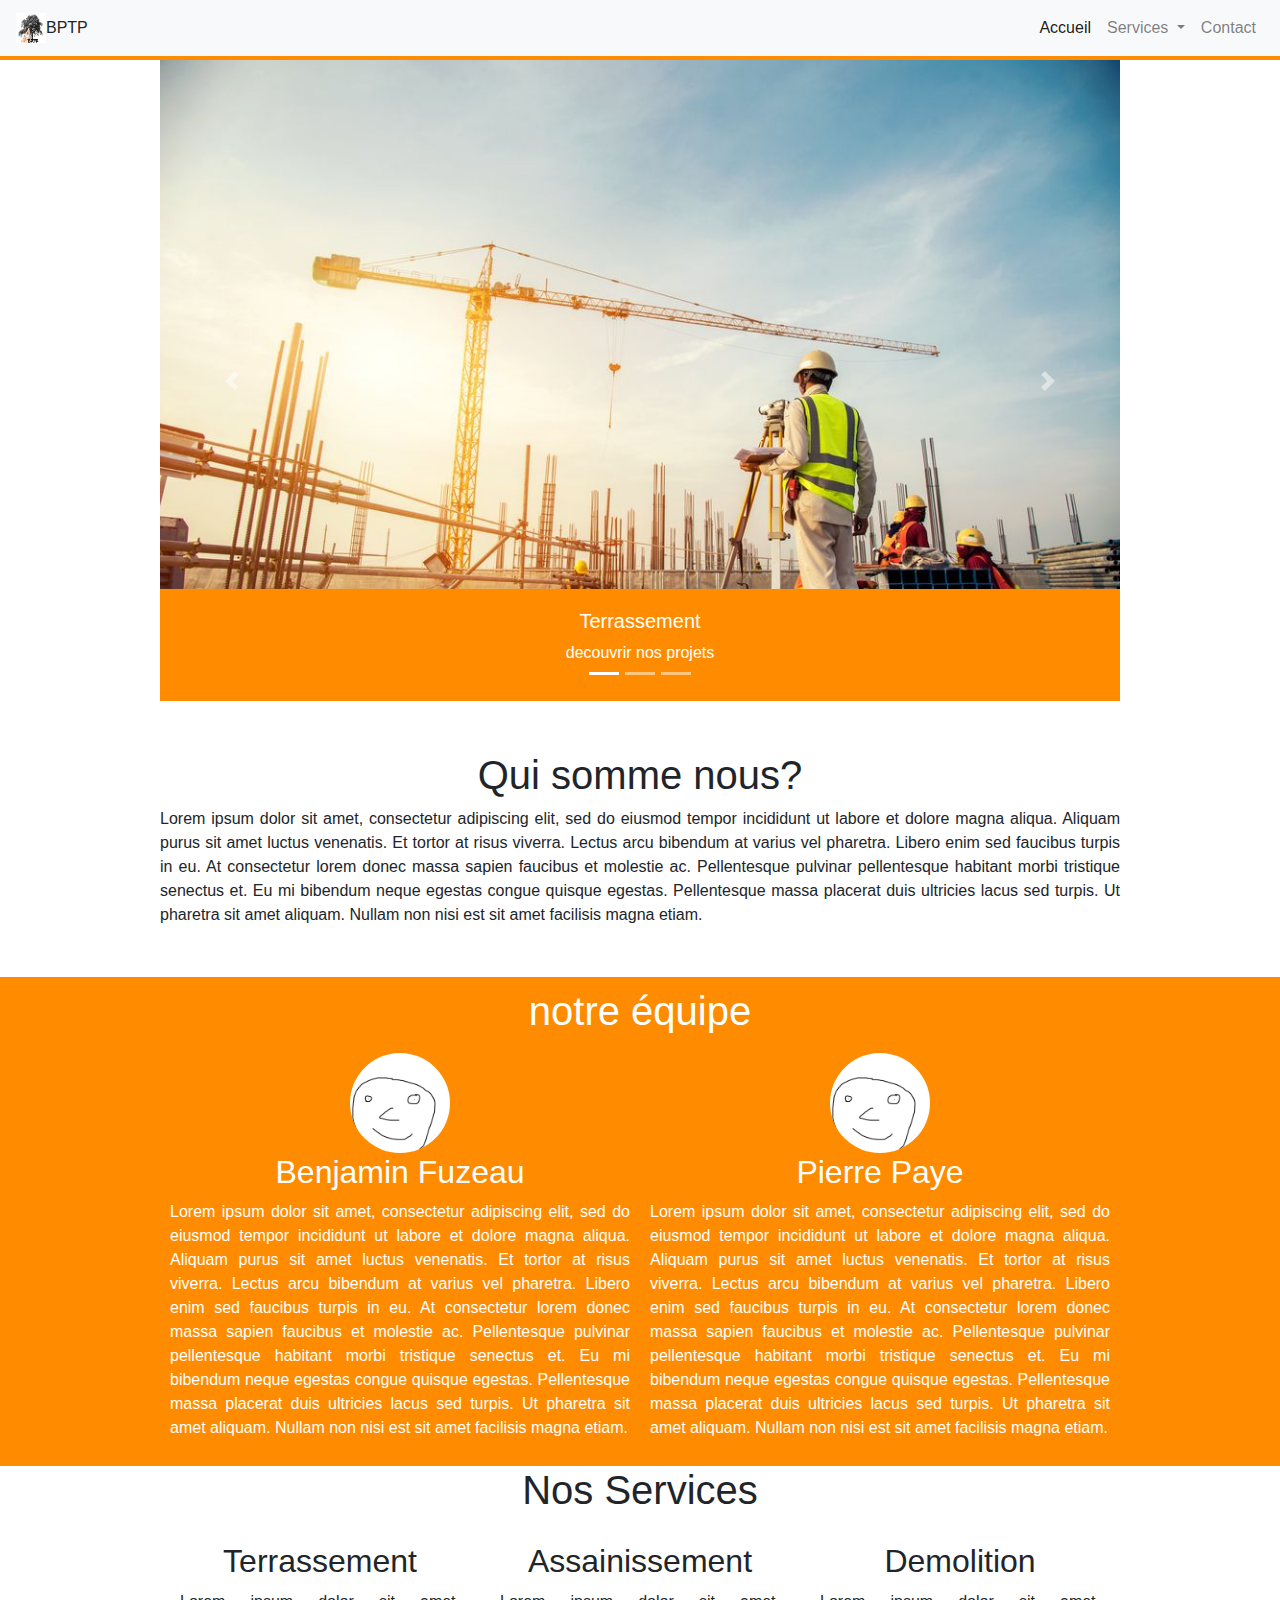
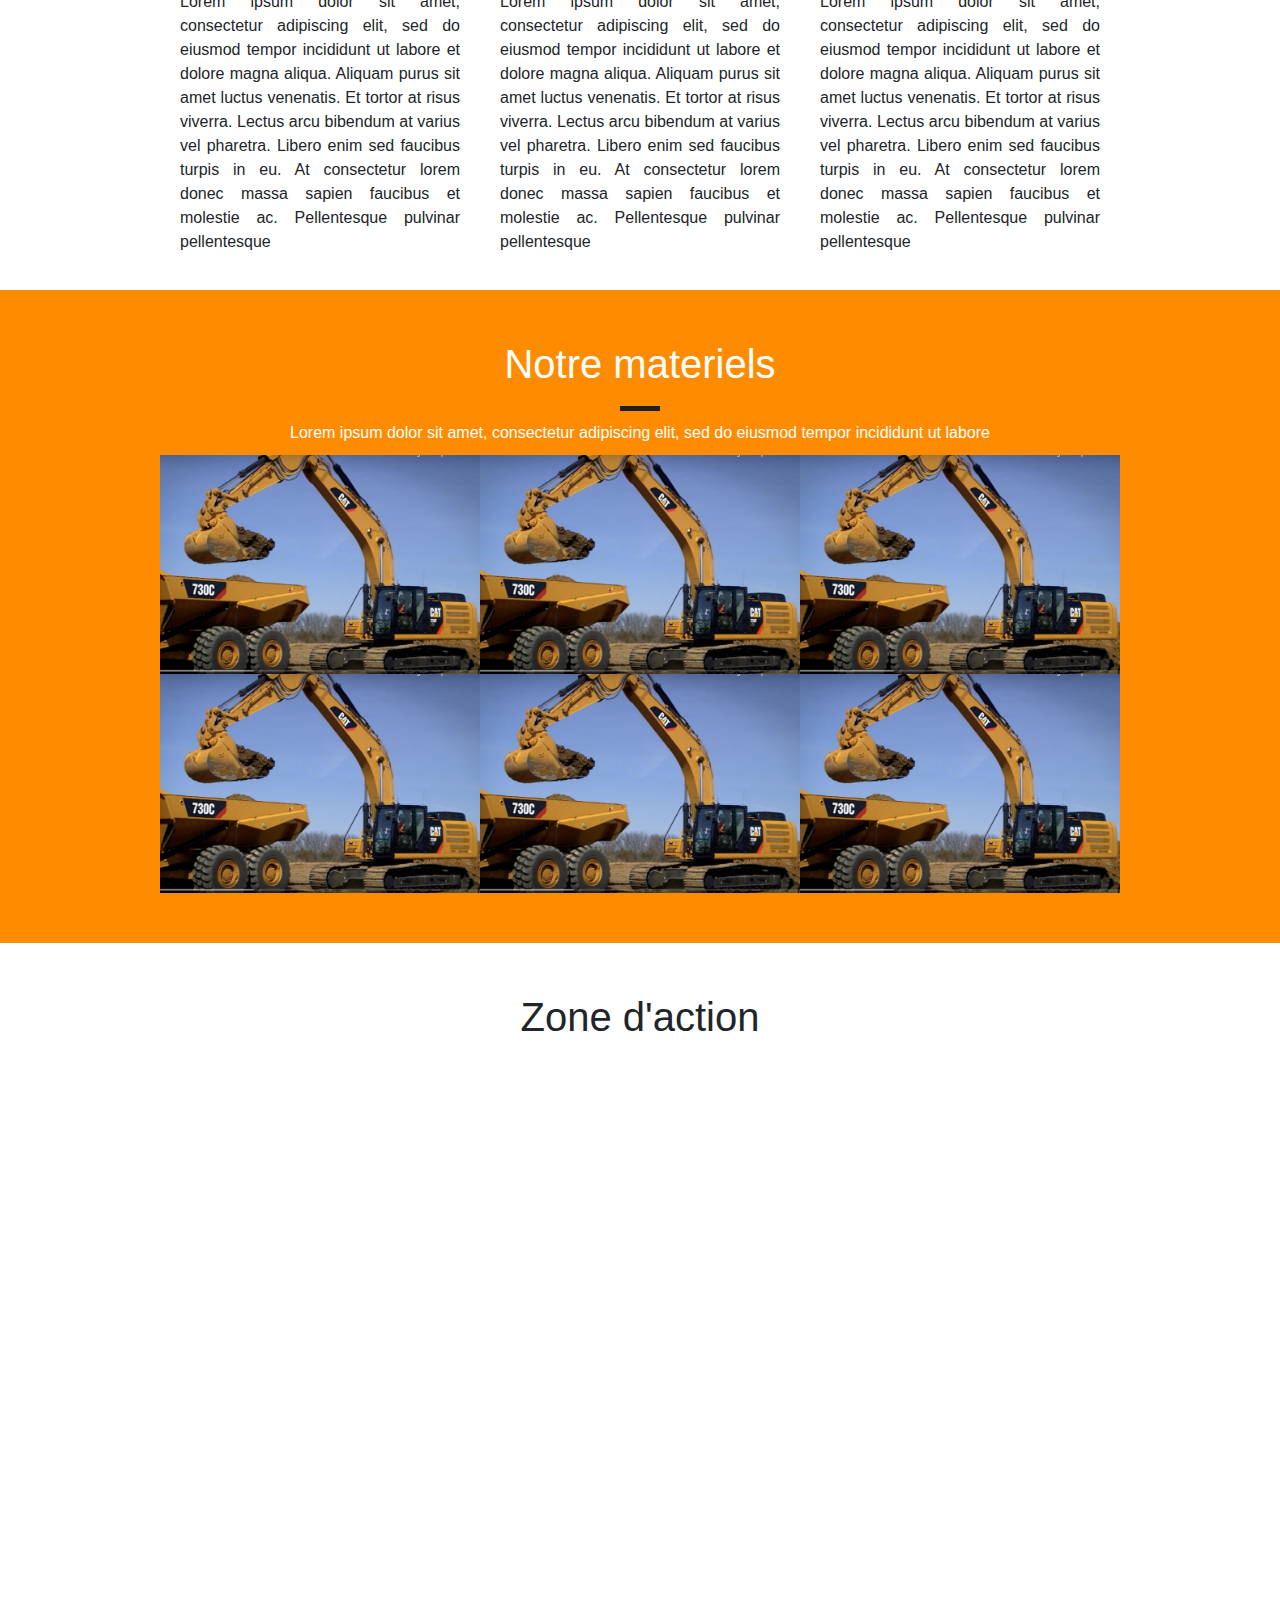
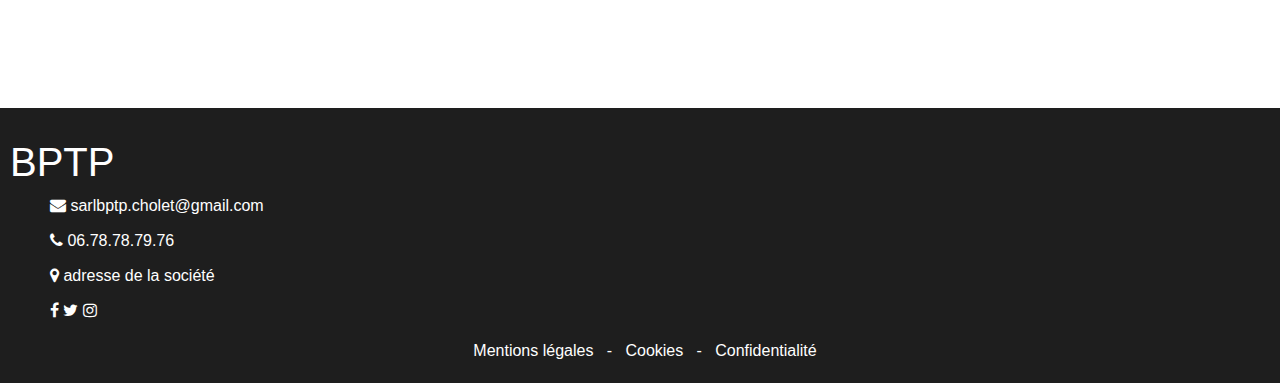
<file: index.html>
<!DOCTYPE html>
<html>
<head>
    <title>Accueil</title>
    <link rel="stylesheet" href="https://maxcdn.bootstrapcdn.com/bootstrap/4.0.0/css/bootstrap.min.css" integrity="sha384-Gn5384xqQ1aoWXA+058RXPxPg6fy4IWvTNh0E263XmFcJlSAwiGgFAW/dAiS6JXm" crossorigin="anonymous">
    <link rel="stylesheet" href="css/style.css">
    <script src="https://code.jquery.com/jquery-3.2.1.slim.min.js" integrity="sha384-KJ3o2DKtIkvYIK3UENzmM7KCkRr/rE9/Qpg6aAZGJwFDMVNA/GpGFF93hXpG5KkN" crossorigin="anonymous"></script>
<script src="https://cdnjs.cloudflare.com/ajax/libs/popper.js/1.12.9/umd/popper.min.js" integrity="sha384-ApNbgh9B+Y1QKtv3Rn7W3mgPxhU9K/ScQsAP7hUibX39j7fakFPskvXusvfa0b4Q" crossorigin="anonymous"></script>
<script src="https://maxcdn.bootstrapcdn.com/bootstrap/4.0.0/js/bootstrap.min.js" integrity="sha384-JZR6Spejh4U02d8jOt6vLEHfe/JQGiRRSQQxSfFWpi1MquVdAyjUar5+76PVCmYl" crossorigin="anonymous"></script>
<link rel="stylesheet" href="https://cdnjs.cloudflare.com/ajax/libs/font-awesome/4.7.0/css/font-awesome.min.css">
</head>
<body>
  <header> 
    <nav class="navbar navbar-expand-lg navbar-light bg-light">
        <img src="images\logoBptp.jpg" width="30" height="30" class="d-inline-block align-top" alt="BPTP logo">
        BPTP
        <button class="navbar-toggler" type="button" data-toggle="collapse" data-target="#navbarSupportedContent" aria-controls="navbarSupportedContent" aria-expanded="false" aria-label="Toggle navigation">
          <span class="navbar-toggler-icon"></span>
        </button>
      
        <div class="collapse navbar-collapse" id="navbarSupportedContent">
          <ul class="navbar-nav mr-auto"> 
          </ul>
          <ul class="navbar-nav">
            <li class="nav-item  active">
                <a class="nav-link" href="index.html">Accueil</a>
              </li>
              <li class="nav-item dropdown">
                <a class="nav-link dropdown-toggle" href="#" id="navbarDropdown" role="button" data-toggle="dropdown" aria-haspopup="true" aria-expanded="false">
                  Services
                </a>
                <div class="dropdown-menu" aria-labelledby="navbarDropdown">
                  <a class="dropdown-item" href="terrassement.html">Terrassement</a>
                  <div class="dropdown-divider"></div>
                  <a class="dropdown-item" href="demolition.html">Démolition</a>
                  <div class="dropdown-divider"></div>
                  <a class="dropdown-item" href="assainissment.html">Assainissement</a>
                </div>
              </li>
              <li class="nav-item">
                <a class="nav-link" href="#contact">Contact</a>
              </li>
          </ul>
        </div>
      </nav>
    </header>



      <section class="slider">
    
      <div id="carouselExampleControls" class="carousel slide" data-ride="carousel">
        <ol class="carousel-indicators">
          <li data-target="#carouselExampleIndicators" data-slide-to="0" class="active"></li>
          <li data-target="#carouselExampleIndicators" data-slide-to="1"></li>
          <li data-target="#carouselExampleIndicators" data-slide-to="2"></li>
        </ol>
        <div class="carousel-inner">
          <div class="carousel-item active">
            <img class="d-block w-100" src="images/slide1.jpg" alt="First slide">
            <a href="terrassement.html">
            <div class="carousel-caption d-none d-md-block">
              <h5>Terrassement</h5>
              <p style="text-align: center;">decouvrir nos projets</p>
            </div>
          </a>
          </div>
          <div class="carousel-item">
            <img class="d-block w-100" src="images/slide2.jpg" alt="Second slide">
            <a href="demolition.html">
            <div class="carousel-caption d-none d-md-block">
              <h5>Démolition</h5>
              <p style="text-align: center;">decouvrir nos projets</p>
            </div>
          </a>
          </div>
          <div class="carousel-item">
            <img class="d-block w-100" src="images/slide3.jpg" alt="Third slide">
            <a href="assainissement.html">
            <div class="carousel-caption d-none d-md-block">
              <h5>Assainissement</h5>
              <p style="text-align: center;">decouvrir nos projets</p>
            </div>
          </a>
          </div>
        </div>
        <a class="carousel-control-prev" href="#carouselExampleControls" role="button" data-slide="prev">
          <span class="carousel-control-prev-icon" aria-hidden="true"></span>
          <span class="sr-only">Previous</span>
        </a>
        <a class="carousel-control-next" href="#carouselExampleControls" role="button" data-slide="next">
          <span class="carousel-control-next-icon" aria-hidden="true"></span>
          <span class="sr-only">Next</span>
        </a>
      </div>
      </section>
    <section class="apropos">
      <h1>Qui somme nous?</h1>
      <div class="textApropos">
      <p>Lorem ipsum dolor sit amet, consectetur adipiscing elit, sed do eiusmod tempor incididunt ut labore et dolore magna aliqua.
         Aliquam purus sit amet luctus venenatis. 
         Et tortor at risus viverra. Lectus arcu bibendum at varius vel pharetra. Libero enim sed faucibus turpis in eu. At consectetur lorem donec massa sapien faucibus et molestie ac. 
         Pellentesque pulvinar pellentesque habitant morbi tristique senectus et. Eu mi bibendum neque egestas congue quisque egestas. Pellentesque massa placerat duis ultricies lacus sed turpis. Ut pharetra sit amet aliquam. Nullam non nisi est sit amet facilisis magna etiam. </p>
      </div>
    </section>
    <section class="equipe">
      <h1>notre équipe</h1>
      <div class="containerFlex">
        <article class="articleEquipe">
          <img src="images/equipe.png" />
          <h2>Benjamin Fuzeau</h2>
          <p>Lorem ipsum dolor sit amet, consectetur adipiscing elit, sed do eiusmod tempor incididunt ut labore et dolore magna aliqua.
            Aliquam purus sit amet luctus venenatis. 
            Et tortor at risus viverra. Lectus arcu bibendum at varius vel pharetra. Libero enim sed faucibus turpis in eu. At consectetur lorem donec massa sapien faucibus et molestie ac. 
            Pellentesque pulvinar pellentesque habitant morbi tristique senectus et. Eu mi bibendum neque egestas congue quisque egestas. Pellentesque massa placerat duis ultricies lacus sed turpis. Ut pharetra sit amet aliquam. Nullam non nisi est sit amet facilisis magna etiam. </p>
        </article>
        <article class="articleEquipe">
          <img src="images/equipe.png" />
          <h2>Pierre Paye</h2>
          <p>Lorem ipsum dolor sit amet, consectetur adipiscing elit, sed do eiusmod tempor incididunt ut labore et dolore magna aliqua.
            Aliquam purus sit amet luctus venenatis. 
            Et tortor at risus viverra. Lectus arcu bibendum at varius vel pharetra. Libero enim sed faucibus turpis in eu. At consectetur lorem donec massa sapien faucibus et molestie ac. 
            Pellentesque pulvinar pellentesque habitant morbi tristique senectus et. Eu mi bibendum neque egestas congue quisque egestas. Pellentesque massa placerat duis ultricies lacus sed turpis. Ut pharetra sit amet aliquam. Nullam non nisi est sit amet facilisis magna etiam. </p>
        </article>
      </div>
    </section>
    <section id="Services">
      <h1>Nos Services</h1>
      <div class="ContainerArticleService">
    <article class="articleService"><h2>Terrassement</h2> <p>Lorem ipsum dolor sit amet, consectetur adipiscing elit, sed do eiusmod tempor incididunt ut labore et dolore magna aliqua.
      Aliquam purus sit amet luctus venenatis. 
      Et tortor at risus viverra. Lectus arcu bibendum at varius vel pharetra. Libero enim sed faucibus turpis in eu. At consectetur lorem donec massa sapien faucibus et molestie ac. 
      Pellentesque pulvinar pellentesque</p></article>
      <article class="articleService"><h2>Assainissement</h2> <p>Lorem ipsum dolor sit amet, consectetur adipiscing elit, sed do eiusmod tempor incididunt ut labore et dolore magna aliqua.
        Aliquam purus sit amet luctus venenatis. 
        Et tortor at risus viverra. Lectus arcu bibendum at varius vel pharetra. Libero enim sed faucibus turpis in eu. At consectetur lorem donec massa sapien faucibus et molestie ac. 
        Pellentesque pulvinar pellentesque</p></article>
        <article class="articleService"><h2>Demolition</h2> <p>Lorem ipsum dolor sit amet, consectetur adipiscing elit, sed do eiusmod tempor incididunt ut labore et dolore magna aliqua.
          Aliquam purus sit amet luctus venenatis. 
          Et tortor at risus viverra. Lectus arcu bibendum at varius vel pharetra. Libero enim sed faucibus turpis in eu. At consectetur lorem donec massa sapien faucibus et molestie ac. 
          Pellentesque pulvinar pellentesque</p></article>
        </div>
      </section>

    <section class="materiel">
      <h1>Notre materiels</h1>  
      <div class="h-divider">
      </div>
      <p>Lorem ipsum dolor sit amet, consectetur adipiscing elit, sed do eiusmod tempor incididunt ut labore</p>
      <div class="row">
          <div class="col-xs-3">
            <div class="hoverImageMaterial">materiels</div>
            <img src="images/materiel1.jpg" alt="Image 4" class="image"  />
            
          </div>
          
          <div class="col-xs-3">
            <div class="hoverImageMaterial">materiels</div>
              <img src="images/materiel1.jpg" alt="Image 4" class="image"  />
             
          </div>
          
          <div class="col-xs-3">
            <div class="hoverImageMaterial">materiels</div>
            <img src="images/materiel1.jpg" alt="Image 4" class="image"  />
            
          </div>
          
          <div class="col-xs-3"> 
            <div class="hoverImageMaterial">materiels</div>
                  <img src="images/materiel1.jpg" alt="Image 4" class="image"  />
                     
          </div>
          <div class="col-xs-3"> 
            <div class="hoverImageMaterial">materiels</div>
            <img src="images/materiel1.jpg" alt="Image 4" class="image" />
            
          </div>
          <div class="col-xs-3">
          <div class="hoverImageMaterial">materiels</div> 
            <img src="images/materiel1.jpg" alt="Image 4" class="image"  />
            
          </div>
      </div>
    </section>
  <section class="zoneAction">
    <h1>Zone d'action</h1>
    <iframe src="https://www.google.com/maps/embed?pb=!1m18!1m12!1m3!1d87015.19657662218!2d-0.9449883834779214!3d47.03581764936568!2m3!1f0!2f0!3f0!3m2!1i1024!2i768!4f13.1!3m3!1m2!1s0x48064414adcdf0e5%3A0x40d37521e0d9680!2s49300%20Cholet!5e0!3m2!1sfr!2sfr!4v1594898795987!5m2!1sfr!2sfr" width="960" height="600" frameborder="0" style="border:0;" allowfullscreen="" aria-hidden="false" tabindex="0"></iframe>
  </section>

    <footer>
      <address id=contact>
      <h1>BPTP</h1>
      <ul>
          <p class="fa fa-envelope"></p><a href="mailto:sarlbptp.cholet@gmail.com"> sarlbptp.cholet@gmail.com </a>
          <br><p class="fa fa-phone"></p> 06.78.78.79.76
          <br><p class="fa fa-map-marker"></p> adresse de la société 
          <div id="resaux">
              <a href="#" target="_blank" class="fa fa-facebook"></a>
              <a href="#" target="_blank" class="fa fa-twitter"></a>
              <a href="#" target="_blank" class="fa fa-instagram"></a>
          </div>
        </address>
          <div class="Mentions">
              <a id="mention" href="mentions.html">Mentions légales</a>
              <span>&nbsp;&nbsp;-&nbsp;&nbsp;</span>
              <a id="cookie" href="Cookie.html">Cookies</a>
              <span>&nbsp;&nbsp;-&nbsp;&nbsp;</span>
              <a id="confidentialité" href="confidentialite.html">Confidentialité</a>
          </div>
      </ul>
  </footer>

    <!--<form id="contact" method="POST" action="contact.php">
      <fieldset><legend>Vos coordonnées</legend>
        <p><label for="nom">Nom :</label><input type="text" id="nom" name="nom" /></p>
        <p><label for="email">Email :</label><input type="text" id="email" name="email" /></p>
      </fieldset>
     
      <fieldset><legend>Votre message :</legend>
        <p><label for="objet">Objet :</label><input type="text" id="objet" name="objet" /></p>
        <p><label for="message">Message :</label><textarea id="message" name="message" cols="30" rows="8"></textarea></p>
      </fieldset>
     
      <div style="text-align:center;"><input type="submit" name="envoi" value="Envoyer le formulaire !" /></div>
    </form> -->
</body>
</html>
</file>
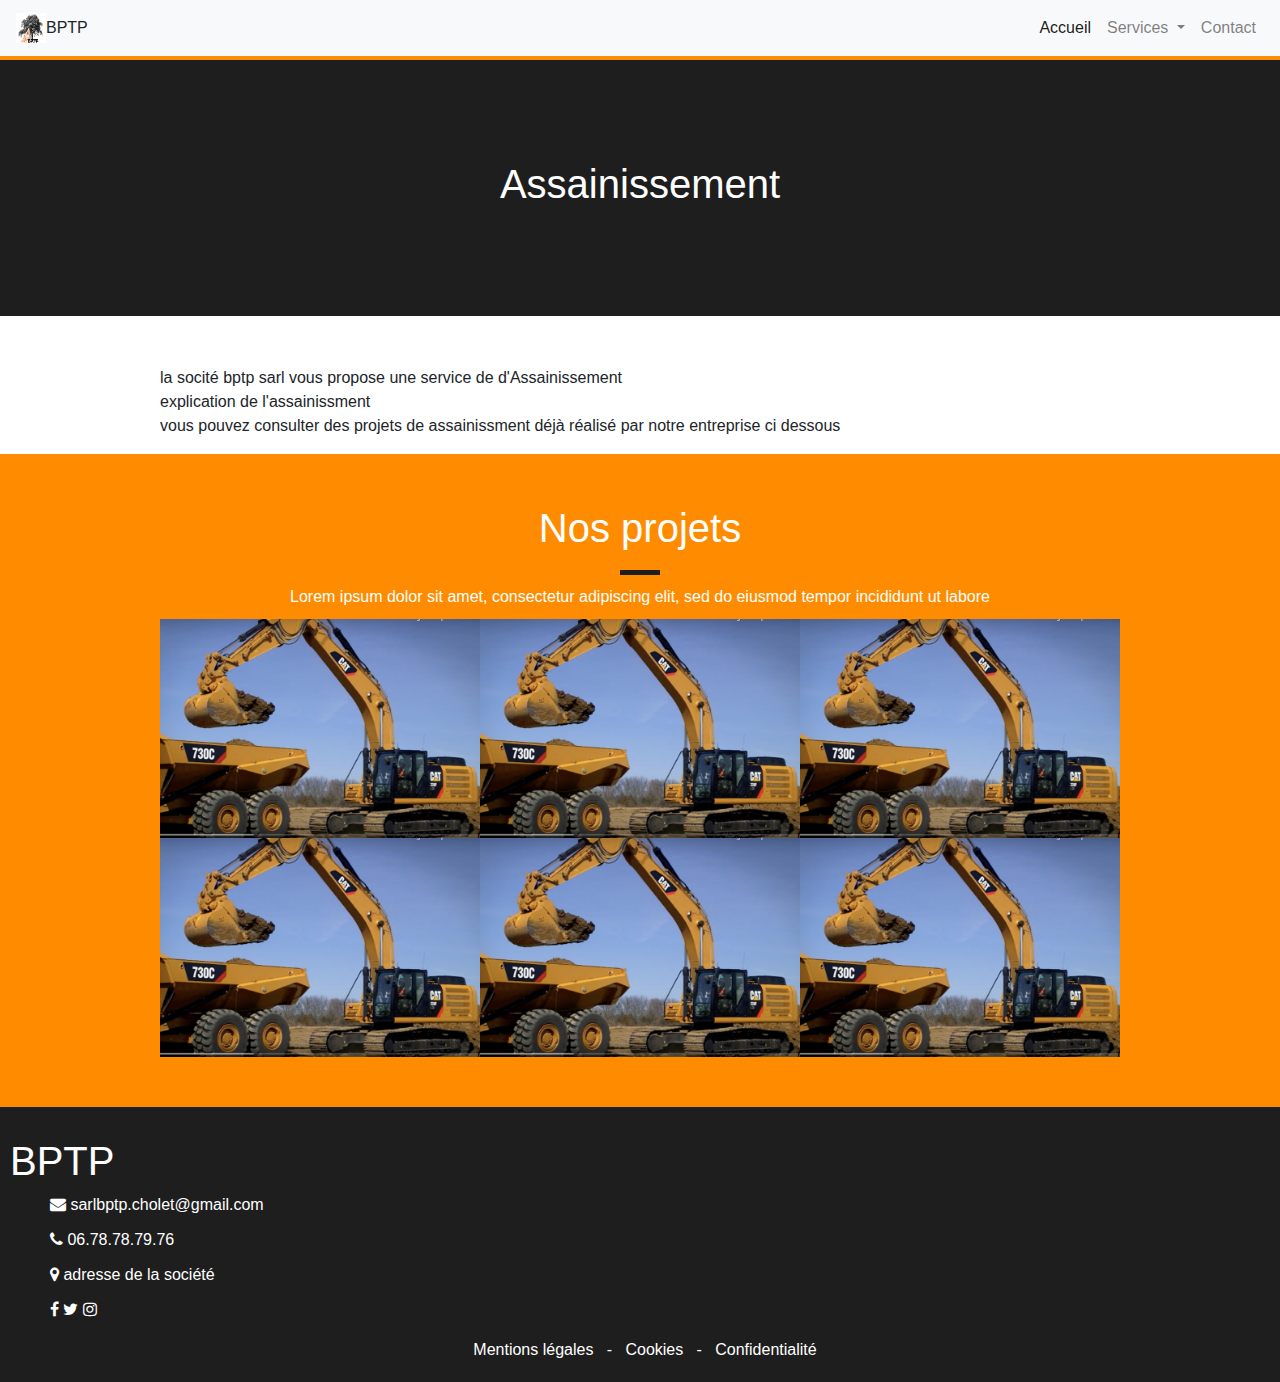
<file: assainissment.html>
<!DOCTYPE html>
<html>
<head>
    <title>Assainissement</title>
    <link rel="stylesheet" href="https://maxcdn.bootstrapcdn.com/bootstrap/4.0.0/css/bootstrap.min.css" integrity="sha384-Gn5384xqQ1aoWXA+058RXPxPg6fy4IWvTNh0E263XmFcJlSAwiGgFAW/dAiS6JXm" crossorigin="anonymous">
    <link rel="stylesheet" href="css/style.css">
    <script src="https://code.jquery.com/jquery-3.2.1.slim.min.js" integrity="sha384-KJ3o2DKtIkvYIK3UENzmM7KCkRr/rE9/Qpg6aAZGJwFDMVNA/GpGFF93hXpG5KkN" crossorigin="anonymous"></script>
<script src="https://cdnjs.cloudflare.com/ajax/libs/popper.js/1.12.9/umd/popper.min.js" integrity="sha384-ApNbgh9B+Y1QKtv3Rn7W3mgPxhU9K/ScQsAP7hUibX39j7fakFPskvXusvfa0b4Q" crossorigin="anonymous"></script>
<script src="https://maxcdn.bootstrapcdn.com/bootstrap/4.0.0/js/bootstrap.min.js" integrity="sha384-JZR6Spejh4U02d8jOt6vLEHfe/JQGiRRSQQxSfFWpi1MquVdAyjUar5+76PVCmYl" crossorigin="anonymous"></script>
<link rel="stylesheet" href="https://cdnjs.cloudflare.com/ajax/libs/font-awesome/4.7.0/css/font-awesome.min.css">
</head>
<body>
  <header> 
    <nav class="navbar navbar-expand-lg navbar-light bg-light">
        <img src="images\logoBptp.jpg" width="30" height="30" class="d-inline-block align-top" alt="BPTP logo">
        BPTP
        <button class="navbar-toggler" type="button" data-toggle="collapse" data-target="#navbarSupportedContent" aria-controls="navbarSupportedContent" aria-expanded="false" aria-label="Toggle navigation">
          <span class="navbar-toggler-icon"></span>
        </button>
      
        <div class="collapse navbar-collapse" id="navbarSupportedContent">
          <ul class="navbar-nav mr-auto"> 
          </ul>
          <ul class="navbar-nav">
            <li class="nav-item  active">
                <a class="nav-link" href="index.html">Accueil</a>
              </li>
              <li class="nav-item dropdown">
                <a class="nav-link dropdown-toggle" href="#" id="navbarDropdown" role="button" data-toggle="dropdown" aria-haspopup="true" aria-expanded="false">
                  Services
                </a>
                <div class="dropdown-menu" aria-labelledby="navbarDropdown">
                  <a class="dropdown-item" href="terrassement.html">Terrassement</a>
                  <div class="dropdown-divider"></div>
                  <a class="dropdown-item" href="demolition.html">Démolition</a>
                  <div class="dropdown-divider"></div>
                  <a class="dropdown-item" href="assainissment.html">Assainissement</a>
                </div>
              </li>
              <li class="nav-item">
                <a class="nav-link" href="#contact">Contact</a>
              </li>
          </ul>
        </div>
      </nav>
    </header>
    <section class="titreService">
        <h1>Assainissement</h1>
    </section>
    <section class="typeDeTravail">
      <p> la socité bptp sarl vous propose une service de d'Assainissement <br>
          explication de l'assainissment <br>
          vous pouvez consulter des projets de assainissment déjà réalisé par notre entreprise ci dessous
      </p>
      
      
      </section>
    <div class="materiel">
      <h1>Nos projets</h1>  
      <div class="h-divider">
      </div>
      <p>Lorem ipsum dolor sit amet, consectetur adipiscing elit, sed do eiusmod tempor incididunt ut labore</p>
      <div class="row">
          <div class="col-xs-3">
            <div class="hoverImageMaterial">materiels</div>
            <img src="images/materiel1.jpg" alt="Image 4" class="image"  />
            
          </div>
          
          <div class="col-xs-3">
            <div class="hoverImageMaterial">materiels</div>
              <img src="images/materiel1.jpg" alt="Image 4" class="image"  />
             
          </div>
          
          <div class="col-xs-3">
            <div class="hoverImageMaterial">materiels</div>
            <img src="images/materiel1.jpg" alt="Image 4" class="image"  />
            
          </div>
          
          <div class="col-xs-3"> 
            <div class="hoverImageMaterial">materiels</div>
                  <img src="images/materiel1.jpg" alt="Image 4" class="image"  />
                     
          </div>
          <div class="col-xs-3"> 
            <div class="hoverImageMaterial">materiels</div>
            <img src="images/materiel1.jpg" alt="Image 4" class="image" />
            
          </div>
          <div class="col-xs-3">
          <div class="hoverImageMaterial">materiels</div> 
            <img src="images/materiel1.jpg" alt="Image 4" class="image"  />
            
          </div>
      </div>
  </div>
    <footer>
      <address id=contact>
      <h1>BPTP</h1>
      <ul>
          <p class="fa fa-envelope"></p><a href="mailto:sarlbptp.cholet@gmail.com"> sarlbptp.cholet@gmail.com </a>
          <br><p class="fa fa-phone"></p> 06.78.78.79.76
          <br><p class="fa fa-map-marker"></p> adresse de la société 
          <div id="resaux">
              <a href="#" target="_blank" class="fa fa-facebook"></a>
              <a href="#" target="_blank" class="fa fa-twitter"></a>
              <a href="#" target="_blank" class="fa fa-instagram"></a>
          </div>
        </address>
          <div class="Mentions">
              <a id="mention" href="mentions.html">Mentions légales</a>
              <span>&nbsp;&nbsp;-&nbsp;&nbsp;</span>
              <a id="cookie" href="Cookie.html">Cookies</a>
              <span>&nbsp;&nbsp;-&nbsp;&nbsp;</span>
              <a id="confidentialité" href="confidentialite.html">Confidentialité</a>
          </div>
      </ul>
  </footer>

</body>
</html>
</file>
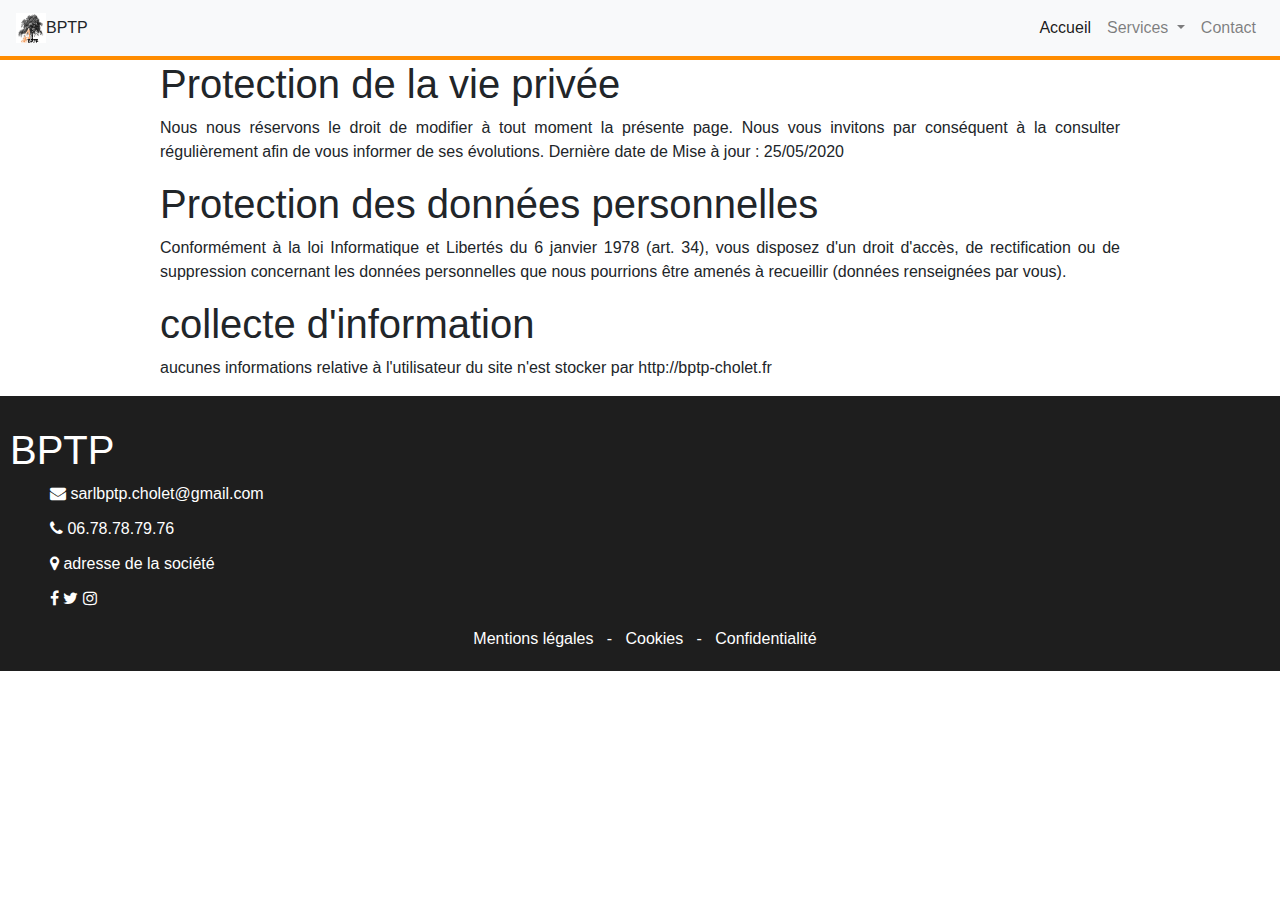
<file: confidentialite.html>
<!DOCTYPE html>
<html>
<head>
    <title>confidentialité</title>
    <link rel="stylesheet" href="https://maxcdn.bootstrapcdn.com/bootstrap/4.0.0/css/bootstrap.min.css" integrity="sha384-Gn5384xqQ1aoWXA+058RXPxPg6fy4IWvTNh0E263XmFcJlSAwiGgFAW/dAiS6JXm" crossorigin="anonymous">
    <link rel="stylesheet" href="css/style.css">
    <script src="https://code.jquery.com/jquery-3.2.1.slim.min.js" integrity="sha384-KJ3o2DKtIkvYIK3UENzmM7KCkRr/rE9/Qpg6aAZGJwFDMVNA/GpGFF93hXpG5KkN" crossorigin="anonymous"></script>
<script src="https://cdnjs.cloudflare.com/ajax/libs/popper.js/1.12.9/umd/popper.min.js" integrity="sha384-ApNbgh9B+Y1QKtv3Rn7W3mgPxhU9K/ScQsAP7hUibX39j7fakFPskvXusvfa0b4Q" crossorigin="anonymous"></script>
<script src="https://maxcdn.bootstrapcdn.com/bootstrap/4.0.0/js/bootstrap.min.js" integrity="sha384-JZR6Spejh4U02d8jOt6vLEHfe/JQGiRRSQQxSfFWpi1MquVdAyjUar5+76PVCmYl" crossorigin="anonymous"></script>
<link rel="stylesheet" href="https://cdnjs.cloudflare.com/ajax/libs/font-awesome/4.7.0/css/font-awesome.min.css">
</head>
<body>
  <header> 
    <nav class="navbar navbar-expand-lg navbar-light bg-light">
        <img src="images\logoBptp.jpg" width="30" height="30" class="d-inline-block align-top" alt="BPTP logo">
        BPTP
        <button class="navbar-toggler" type="button" data-toggle="collapse" data-target="#navbarSupportedContent" aria-controls="navbarSupportedContent" aria-expanded="false" aria-label="Toggle navigation">
          <span class="navbar-toggler-icon"></span>
        </button>
      
        <div class="collapse navbar-collapse" id="navbarSupportedContent">
          <ul class="navbar-nav mr-auto"> 
          </ul>
          <ul class="navbar-nav">
            <li class="nav-item  active">
                <a class="nav-link" href="index.html">Accueil</a>
              </li>
              <li class="nav-item dropdown">
                <a class="nav-link dropdown-toggle" href="#" id="navbarDropdown" role="button" data-toggle="dropdown" aria-haspopup="true" aria-expanded="false">
                  Services
                </a>
                <div class="dropdown-menu" aria-labelledby="navbarDropdown">
                    <a class="dropdown-item" href="terrassement.html">Terrassement</a>
                    <div class="dropdown-divider"></div>
                    <a class="dropdown-item" href="demolition.html">Démolition</a>
                    <div class="dropdown-divider"></div>
                    <a class="dropdown-item" href="assainissment.html">Assainissement</a>
                  </div>
              </li>
              <li class="nav-item">
                <a class="nav-link" href="#contact">Contact</a>
              </li>
          </ul>
        </div>
      </nav>
    </header>
    <section id="confidentialite">
       <h1> Protection de la vie privée</h1>
        <p>Nous nous réservons le droit de modifier à tout moment la présente page. Nous vous invitons par conséquent à la consulter régulièrement afin de vous informer de ses évolutions.
            Dernière date de Mise à jour : 25/05/2020
            
    </p>
    <h1>Protection des données personnelles</h1>
    <p>Conformément à la loi Informatique et Libertés du 6 janvier 1978 (art. 34), vous disposez d'un droit d'accès, de rectification ou de suppression concernant les données personnelles que nous pourrions être amenés à recueillir (données renseignées par vous).</p>
    <h1>collecte d'information</h1>
    <p>aucunes informations relative à l'utilisateur du site n'est stocker par http://bptp-cholet.fr</p>
    </section>

</body>


<footer>
  <address id=contact>
    <h1>BPTP</h1>
    <ul>
        <p class="fa fa-envelope"></p><a href="mailto:sarlbptp.cholet@gmail.com"> sarlbptp.cholet@gmail.com </a>
        <br><p class="fa fa-phone"></p> 06.78.78.79.76
        <br><p class="fa fa-map-marker"></p> adresse de la société 
        <div id="resaux">
            <a href="#" target="_blank" class="fa fa-facebook"></a>
            <a href="#" target="_blank" class="fa fa-twitter"></a>
            <a href="#" target="_blank" class="fa fa-instagram"></a>
        </div>
      </address>
        <div class="Mentions">
            <a id="mention" href="mentions.html">Mentions légales</a>
            <span>&nbsp;&nbsp;-&nbsp;&nbsp;</span>
            <a id="cookie" href="Cookie.html">Cookies</a>
            <span>&nbsp;&nbsp;-&nbsp;&nbsp;</span>
            <a id="confidentialité" href="confidentialite.html">Confidentialité</a>
        </div>
    </ul>
</footer>
</html>
</file>
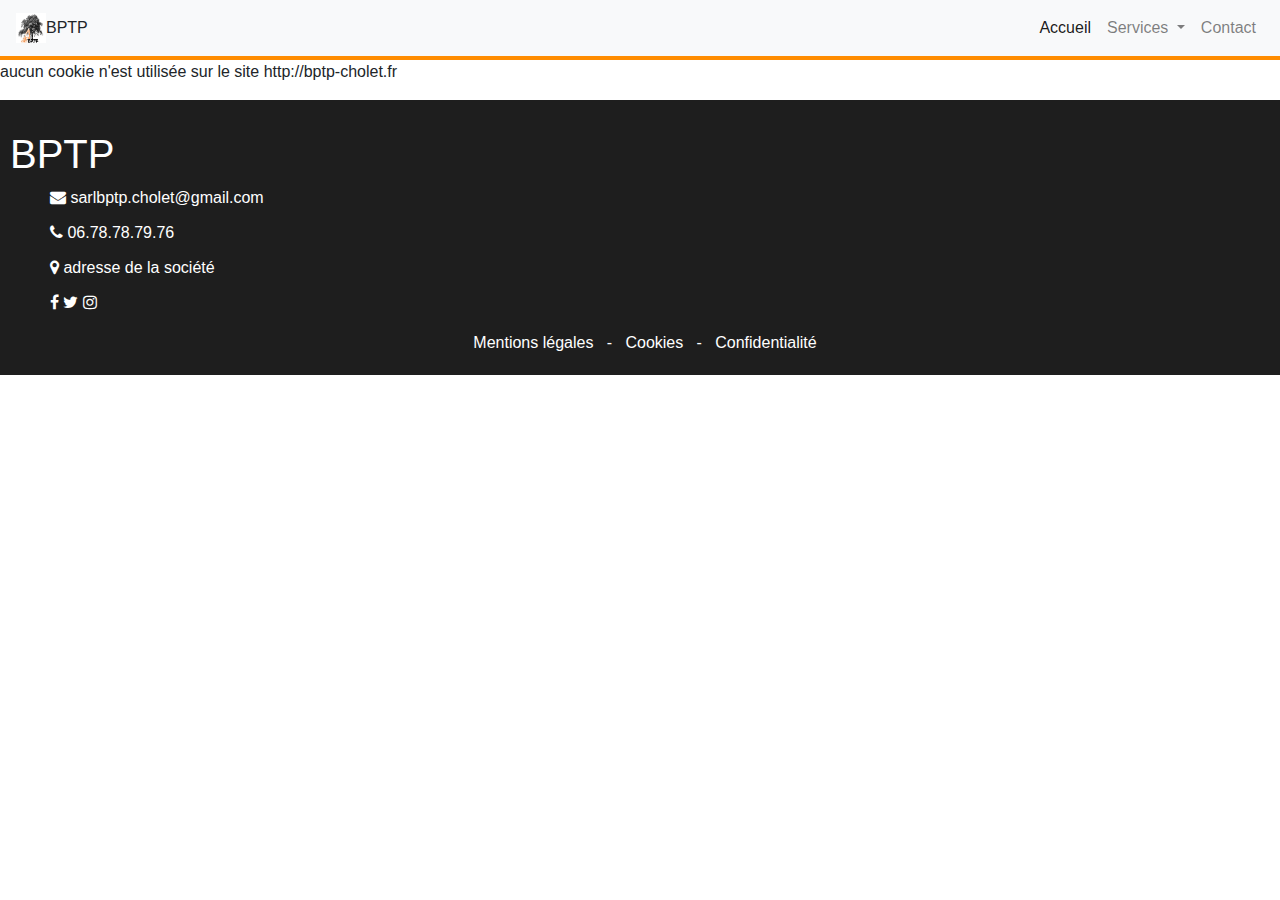
<file: Cookie.html>
<!DOCTYPE html>
<html>
<head>
    <title>mentions legal</title>
    <link rel="stylesheet" href="https://maxcdn.bootstrapcdn.com/bootstrap/4.0.0/css/bootstrap.min.css" integrity="sha384-Gn5384xqQ1aoWXA+058RXPxPg6fy4IWvTNh0E263XmFcJlSAwiGgFAW/dAiS6JXm" crossorigin="anonymous">
    <link rel="stylesheet" href="css/style.css">
    <script src="https://code.jquery.com/jquery-3.2.1.slim.min.js" integrity="sha384-KJ3o2DKtIkvYIK3UENzmM7KCkRr/rE9/Qpg6aAZGJwFDMVNA/GpGFF93hXpG5KkN" crossorigin="anonymous"></script>
<script src="https://cdnjs.cloudflare.com/ajax/libs/popper.js/1.12.9/umd/popper.min.js" integrity="sha384-ApNbgh9B+Y1QKtv3Rn7W3mgPxhU9K/ScQsAP7hUibX39j7fakFPskvXusvfa0b4Q" crossorigin="anonymous"></script>
<script src="https://maxcdn.bootstrapcdn.com/bootstrap/4.0.0/js/bootstrap.min.js" integrity="sha384-JZR6Spejh4U02d8jOt6vLEHfe/JQGiRRSQQxSfFWpi1MquVdAyjUar5+76PVCmYl" crossorigin="anonymous"></script>
<link rel="stylesheet" href="https://cdnjs.cloudflare.com/ajax/libs/font-awesome/4.7.0/css/font-awesome.min.css">
</head>
<body>
  <header> 
    <nav class="navbar navbar-expand-lg navbar-light bg-light">
        <img src="images\logoBptp.jpg" width="30" height="30" class="d-inline-block align-top" alt="BPTP logo">
        BPTP
        <button class="navbar-toggler" type="button" data-toggle="collapse" data-target="#navbarSupportedContent" aria-controls="navbarSupportedContent" aria-expanded="false" aria-label="Toggle navigation">
          <span class="navbar-toggler-icon"></span>
        </button>
      
        <div class="collapse navbar-collapse" id="navbarSupportedContent">
          <ul class="navbar-nav mr-auto"> 
          </ul>
          <ul class="navbar-nav">
            <li class="nav-item  active">
                <a class="nav-link" href="index.html">Accueil</a>
              </li>
              <li class="nav-item dropdown">
                <a class="nav-link dropdown-toggle" href="#" id="navbarDropdown" role="button" data-toggle="dropdown" aria-haspopup="true" aria-expanded="false">
                  Services
                </a>
                <div class="dropdown-menu" aria-labelledby="navbarDropdown">
                    <a class="dropdown-item" href="terrassement.html">Terrassement</a>
                    <div class="dropdown-divider"></div>
                    <a class="dropdown-item" href="demolition.html">Démolition</a>
                    <div class="dropdown-divider"></div>
                    <a class="dropdown-item" href="assainissment.html">Assainissement</a>
                  </div>
              </li>
              <li class="nav-item">
                <a class="nav-link" href="#contact">Contact</a>
              </li>
          </ul>
        </div>
      </nav>
    </header>
    <section id="cookie">
        <p>aucun cookie n'est utilisée sur le site http://bptp-cholet.fr</p>
        
    </section>

</body>


<footer>
  <address id=contact>
    <h1>BPTP</h1>
    <ul>
        <p class="fa fa-envelope"></p><a href="mailto:sarlbptp.cholet@gmail.com"> sarlbptp.cholet@gmail.com </a>
        <br><p class="fa fa-phone"></p> 06.78.78.79.76
        <br><p class="fa fa-map-marker"></p> adresse de la société 
        <div id="resaux">
            <a href="#" target="_blank" class="fa fa-facebook"></a>
            <a href="#" target="_blank" class="fa fa-twitter"></a>
            <a href="#" target="_blank" class="fa fa-instagram"></a>
        </div>
      </address>
        <div class="Mentions">
            <a id="mention" href="mentions.html">Mentions légales</a>
            <span>&nbsp;&nbsp;-&nbsp;&nbsp;</span>
            <a id="cookie" href="Cookie.html">Cookies</a>
            <span>&nbsp;&nbsp;-&nbsp;&nbsp;</span>
            <a id="confidentialité" href="confidentialite.html">Confidentialité</a>
        </div>
    </ul>
</footer>
</html>
</file>
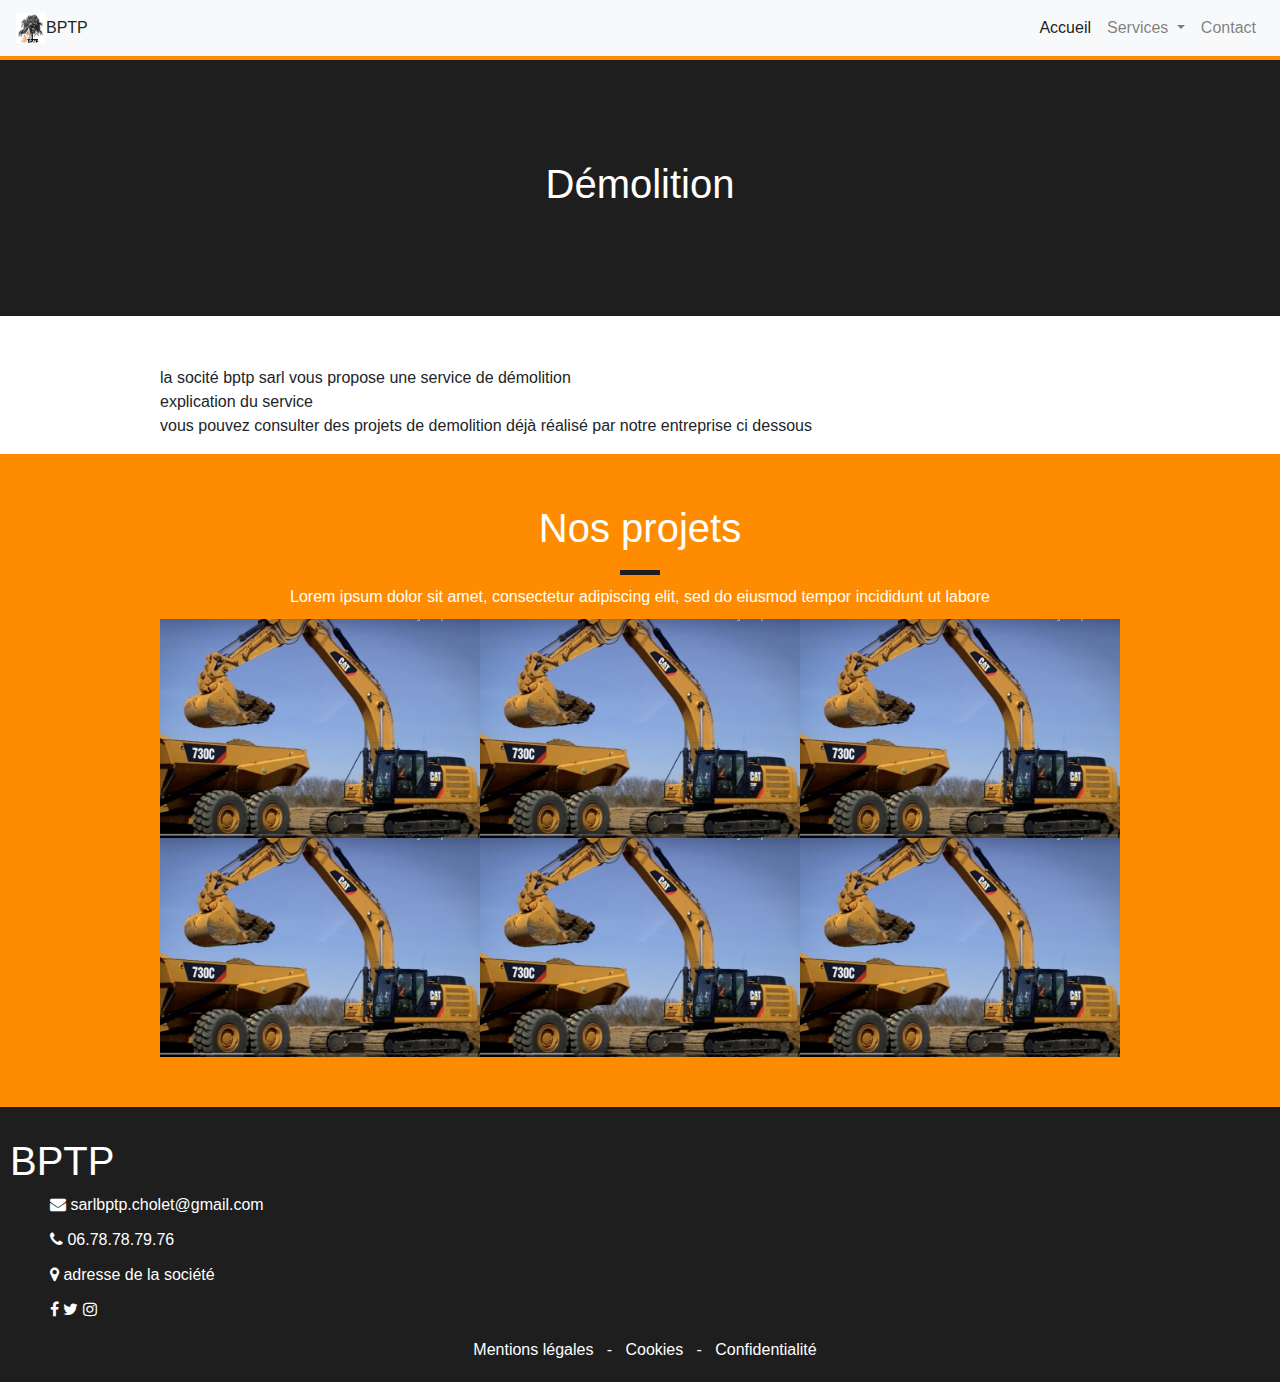
<file: demolition.html>
<!DOCTYPE html>
<html>
<head>
    <title>Démolition</title>
    <link rel="stylesheet" href="https://maxcdn.bootstrapcdn.com/bootstrap/4.0.0/css/bootstrap.min.css" integrity="sha384-Gn5384xqQ1aoWXA+058RXPxPg6fy4IWvTNh0E263XmFcJlSAwiGgFAW/dAiS6JXm" crossorigin="anonymous">
    <link rel="stylesheet" href="css/style.css">
    <script src="https://code.jquery.com/jquery-3.2.1.slim.min.js" integrity="sha384-KJ3o2DKtIkvYIK3UENzmM7KCkRr/rE9/Qpg6aAZGJwFDMVNA/GpGFF93hXpG5KkN" crossorigin="anonymous"></script>
<script src="https://cdnjs.cloudflare.com/ajax/libs/popper.js/1.12.9/umd/popper.min.js" integrity="sha384-ApNbgh9B+Y1QKtv3Rn7W3mgPxhU9K/ScQsAP7hUibX39j7fakFPskvXusvfa0b4Q" crossorigin="anonymous"></script>
<script src="https://maxcdn.bootstrapcdn.com/bootstrap/4.0.0/js/bootstrap.min.js" integrity="sha384-JZR6Spejh4U02d8jOt6vLEHfe/JQGiRRSQQxSfFWpi1MquVdAyjUar5+76PVCmYl" crossorigin="anonymous"></script>
<link rel="stylesheet" href="https://cdnjs.cloudflare.com/ajax/libs/font-awesome/4.7.0/css/font-awesome.min.css">
</head>
<body>
  <header> 
    <nav class="navbar navbar-expand-lg navbar-light bg-light">
        <img src="images\logoBptp.jpg" width="30" height="30" class="d-inline-block align-top" alt="BPTP logo">
        BPTP
        <button class="navbar-toggler" type="button" data-toggle="collapse" data-target="#navbarSupportedContent" aria-controls="navbarSupportedContent" aria-expanded="false" aria-label="Toggle navigation">
          <span class="navbar-toggler-icon"></span>
        </button>
      
        <div class="collapse navbar-collapse" id="navbarSupportedContent">
          <ul class="navbar-nav mr-auto"> 
          </ul>
          <ul class="navbar-nav">
            <li class="nav-item  active">
                <a class="nav-link" href="index.html">Accueil</a>
              </li>
              <li class="nav-item dropdown">
                <a class="nav-link dropdown-toggle" href="#" id="navbarDropdown" role="button" data-toggle="dropdown" aria-haspopup="true" aria-expanded="false">
                  Services
                </a>
                <div class="dropdown-menu" aria-labelledby="navbarDropdown">
                  <a class="dropdown-item" href="terrassement.html">Terrassement</a>
                  <div class="dropdown-divider"></div>
                  <a class="dropdown-item" href="demolition.html">Démolition</a>
                  <div class="dropdown-divider"></div>
                  <a class="dropdown-item" href="assainissment.html">Assainissement</a>
                </div>
              </li>
              <li class="nav-item">
                <a class="nav-link" href="#contact">Contact</a>
              </li>
          </ul>
        </div>
      </nav>
    </header>
    <section class="titreService">
        <h1>Démolition</h1>
    </section>
    <section class="typeDeTravail">
      <p> la socité bptp sarl vous propose une service de démolition<br>
          explication du service <br>
       vous pouvez consulter des projets de demolition déjà réalisé par notre entreprise ci dessous
      </p>
      
      
      </section>
    <div class="materiel">
      <h1>Nos projets</h1>  
      <div class="h-divider">
      </div>
      <p>Lorem ipsum dolor sit amet, consectetur adipiscing elit, sed do eiusmod tempor incididunt ut labore</p>
      <div class="row">
          <div class="col-xs-3">
            <div class="hoverImageMaterial">materiels</div>
            <img src="images/materiel1.jpg" alt="Image 4" class="image"  />
            
          </div>
          
          <div class="col-xs-3">
            <div class="hoverImageMaterial">materiels</div>
              <img src="images/materiel1.jpg" alt="Image 4" class="image"  />
             
          </div>
          
          <div class="col-xs-3">
            <div class="hoverImageMaterial">materiels</div>
            <img src="images/materiel1.jpg" alt="Image 4" class="image"  />
            
          </div>
          
          <div class="col-xs-3"> 
            <div class="hoverImageMaterial">materiels</div>
                  <img src="images/materiel1.jpg" alt="Image 4" class="image"  />
                     
          </div>
          <div class="col-xs-3"> 
            <div class="hoverImageMaterial">materiels</div>
            <img src="images/materiel1.jpg" alt="Image 4" class="image" />
            
          </div>
          <div class="col-xs-3">
          <div class="hoverImageMaterial">materiels</div> 
            <img src="images/materiel1.jpg" alt="Image 4" class="image"  />
            
          </div>
      </div>
  </div>
    <footer>
      <address id=contact>
      <h1>BPTP</h1>
      <ul>
          <p class="fa fa-envelope"></p><a href="mailto:sarlbptp.cholet@gmail.com"> sarlbptp.cholet@gmail.com </a>
          <br><p class="fa fa-phone"></p> 06.78.78.79.76
          <br><p class="fa fa-map-marker"></p> adresse de la société 
          <div id="resaux">
              <a href="#" target="_blank" class="fa fa-facebook"></a>
              <a href="#" target="_blank" class="fa fa-twitter"></a>
              <a href="#" target="_blank" class="fa fa-instagram"></a>
          </div>
        </address>
          <div class="Mentions">
              <a id="mention" href="mentions.html">Mentions légales</a>
              <span>&nbsp;&nbsp;-&nbsp;&nbsp;</span>
              <a id="cookie" href="Cookie.html">Cookies</a>
              <span>&nbsp;&nbsp;-&nbsp;&nbsp;</span>
              <a id="confidentialité" href="confidentialite.html">Confidentialité</a>
          </div>
      </ul>
  </footer>

</body>
</html>
</file>
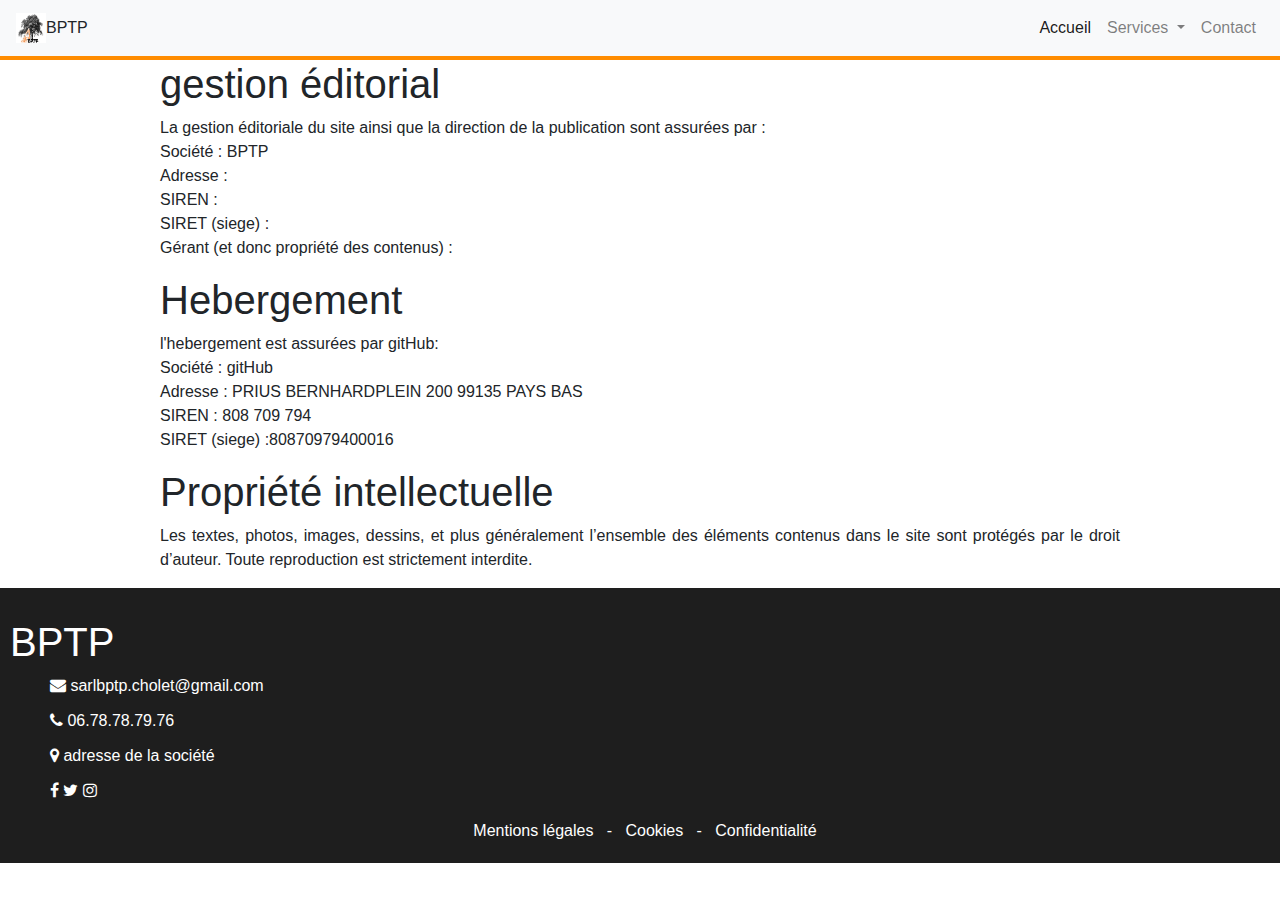
<file: mentions.html>
<!DOCTYPE html>
<html>
<head>
    <title>mentions legal</title>
    <link rel="stylesheet" href="https://maxcdn.bootstrapcdn.com/bootstrap/4.0.0/css/bootstrap.min.css" integrity="sha384-Gn5384xqQ1aoWXA+058RXPxPg6fy4IWvTNh0E263XmFcJlSAwiGgFAW/dAiS6JXm" crossorigin="anonymous">
    <link rel="stylesheet" href="css/style.css">
    <script src="https://code.jquery.com/jquery-3.2.1.slim.min.js" integrity="sha384-KJ3o2DKtIkvYIK3UENzmM7KCkRr/rE9/Qpg6aAZGJwFDMVNA/GpGFF93hXpG5KkN" crossorigin="anonymous"></script>
<script src="https://cdnjs.cloudflare.com/ajax/libs/popper.js/1.12.9/umd/popper.min.js" integrity="sha384-ApNbgh9B+Y1QKtv3Rn7W3mgPxhU9K/ScQsAP7hUibX39j7fakFPskvXusvfa0b4Q" crossorigin="anonymous"></script>
<script src="https://maxcdn.bootstrapcdn.com/bootstrap/4.0.0/js/bootstrap.min.js" integrity="sha384-JZR6Spejh4U02d8jOt6vLEHfe/JQGiRRSQQxSfFWpi1MquVdAyjUar5+76PVCmYl" crossorigin="anonymous"></script>
<link rel="stylesheet" href="https://cdnjs.cloudflare.com/ajax/libs/font-awesome/4.7.0/css/font-awesome.min.css">
</head>
<body>
  <header> 
    <nav class="navbar navbar-expand-lg navbar-light bg-light">
        <img src="images\logoBptp.jpg" width="30" height="30" class="d-inline-block align-top" alt="BPTP logo">
        BPTP
        <button class="navbar-toggler" type="button" data-toggle="collapse" data-target="#navbarSupportedContent" aria-controls="navbarSupportedContent" aria-expanded="false" aria-label="Toggle navigation">
          <span class="navbar-toggler-icon"></span>
        </button>
      
        <div class="collapse navbar-collapse" id="navbarSupportedContent">
          <ul class="navbar-nav mr-auto"> 
          </ul>
          <ul class="navbar-nav">
            <li class="nav-item  active">
                <a class="nav-link" href="index.html">Accueil</a>
              </li>
              <li class="nav-item dropdown">
                <a class="nav-link dropdown-toggle" href="#" id="navbarDropdown" role="button" data-toggle="dropdown" aria-haspopup="true" aria-expanded="false">
                  Services
                </a>
                <div class="dropdown-menu" aria-labelledby="navbarDropdown">
                    <a class="dropdown-item" href="terrassement.html">Terrassement</a>
                    <div class="dropdown-divider"></div>
                    <a class="dropdown-item" href="demolition.html">Démolition</a>
                    <div class="dropdown-divider"></div>
                    <a class="dropdown-item" href="assainissment.html">Assainissement</a>
                  </div>
              </li>
              <li class="nav-item">
                <a class="nav-link" href="#contact">Contact</a>
              </li>
          </ul>
        </div>
      </nav>
    </header>
    <section id="mentions">
        <h1>gestion éditorial</h1>
        <p>La gestion éditoriale du site ainsi que la direction de la publication sont assurées par : <br>
        Société : BPTP<br>
        Adresse : <br>
        SIREN : <br>
        SIRET (siege) :<br>
        Gérant (et donc propriété des contenus) :</p>
        <h1>Hebergement</h1>
        <p> l'hebergement est assurées par gitHub:<br>
        Société : gitHub<br>
        Adresse : 	PRIUS BERNHARDPLEIN 200 99135 PAYS BAS <br>
        SIREN : 808 709 794<br>
        SIRET (siege) :80870979400016<br>
        </p>
        <h1>Propriété intellectuelle</h1>
<p>Les textes, photos, images, dessins, et plus généralement l’ensemble des éléments contenus dans le site sont protégés par le droit d’auteur.
Toute reproduction est strictement interdite.</p>
    </section>

</body>


<footer>
  <address id=contact>
    <h1>BPTP</h1>
    <ul>
        <p class="fa fa-envelope"></p><a href="mailto:sarlbptp.cholet@gmail.com"> sarlbptp.cholet@gmail.com </a>
        <br><p class="fa fa-phone"></p> 06.78.78.79.76
        <br><p class="fa fa-map-marker"></p> adresse de la société 
        <div id="resaux">
            <a href="#" target="_blank" class="fa fa-facebook"></a>
            <a href="#" target="_blank" class="fa fa-twitter"></a>
            <a href="#" target="_blank" class="fa fa-instagram"></a>
        </div>
      </address>
        <div class="Mentions">
            <a id="mention" href="mentions.html">Mentions légales</a>
            <span>&nbsp;&nbsp;-&nbsp;&nbsp;</span>
            <a id="cookie" href="Cookie.html">Cookies</a>
            <span>&nbsp;&nbsp;-&nbsp;&nbsp;</span>
            <a id="confidentialité" href="confidentialite.html">Confidentialité</a>
        </div>
    </ul>
</footer>
</html>
</file>
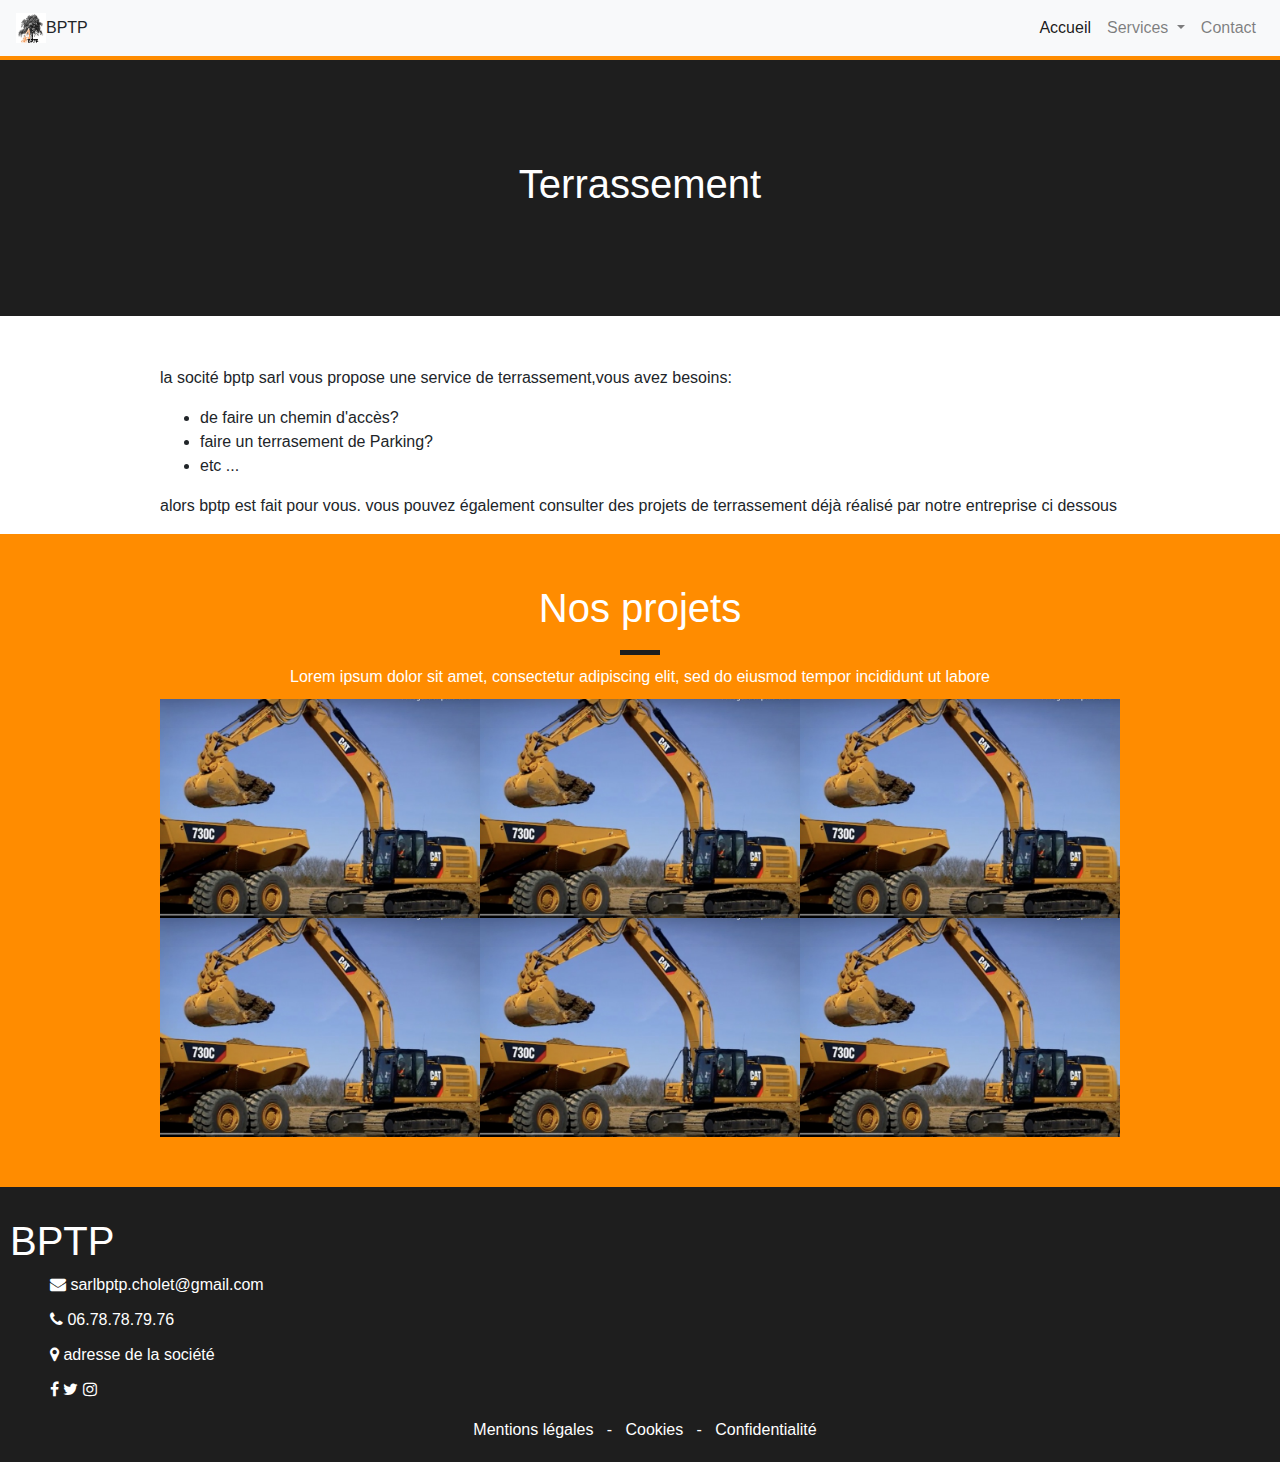
<file: terrassement.html>
<!DOCTYPE html>
<html>
<head>
    <title>Terrassement</title>
    <link rel="stylesheet" href="https://maxcdn.bootstrapcdn.com/bootstrap/4.0.0/css/bootstrap.min.css" integrity="sha384-Gn5384xqQ1aoWXA+058RXPxPg6fy4IWvTNh0E263XmFcJlSAwiGgFAW/dAiS6JXm" crossorigin="anonymous">
    <link rel="stylesheet" href="css/style.css">
    <script src="https://code.jquery.com/jquery-3.2.1.slim.min.js" integrity="sha384-KJ3o2DKtIkvYIK3UENzmM7KCkRr/rE9/Qpg6aAZGJwFDMVNA/GpGFF93hXpG5KkN" crossorigin="anonymous"></script>
<script src="https://cdnjs.cloudflare.com/ajax/libs/popper.js/1.12.9/umd/popper.min.js" integrity="sha384-ApNbgh9B+Y1QKtv3Rn7W3mgPxhU9K/ScQsAP7hUibX39j7fakFPskvXusvfa0b4Q" crossorigin="anonymous"></script>
<script src="https://maxcdn.bootstrapcdn.com/bootstrap/4.0.0/js/bootstrap.min.js" integrity="sha384-JZR6Spejh4U02d8jOt6vLEHfe/JQGiRRSQQxSfFWpi1MquVdAyjUar5+76PVCmYl" crossorigin="anonymous"></script>
<link rel="stylesheet" href="https://cdnjs.cloudflare.com/ajax/libs/font-awesome/4.7.0/css/font-awesome.min.css">
</head>
<body>
  <header> 
    <nav class="navbar navbar-expand-lg navbar-light bg-light">
        <img src="images\logoBptp.jpg" width="30" height="30" class="d-inline-block align-top" alt="BPTP logo">
        BPTP
        <button class="navbar-toggler" type="button" data-toggle="collapse" data-target="#navbarSupportedContent" aria-controls="navbarSupportedContent" aria-expanded="false" aria-label="Toggle navigation">
          <span class="navbar-toggler-icon"></span>
        </button>
      
        <div class="collapse navbar-collapse" id="navbarSupportedContent">
          <ul class="navbar-nav mr-auto"> 
          </ul>
          <ul class="navbar-nav">
            <li class="nav-item  active">
                <a class="nav-link" href="index.html">Accueil</a>
              </li>
              <li class="nav-item dropdown">
                <a class="nav-link dropdown-toggle" href="#" id="navbarDropdown" role="button" data-toggle="dropdown" aria-haspopup="true" aria-expanded="false">
                  Services
                </a>
                <div class="dropdown-menu" aria-labelledby="navbarDropdown">
                  <a class="dropdown-item" href="terrassement.html">Terrassement</a>
                  <div class="dropdown-divider"></div>
                  <a class="dropdown-item" href="demolition.html">Démolition</a>
                  <div class="dropdown-divider"></div>
                  <a class="dropdown-item" href="assainissment.html">Assainissement</a>
                </div>
              </li>
              <li class="nav-item">
                <a class="nav-link" href="#contact">Contact</a>
              </li>
          </ul>
        </div>
      </nav>
    </header>
    <section class="titreService">
        <h1>Terrassement</h1>
    </section>
    <section class="typeDeTravail">
      <p> la socité bptp sarl vous propose une service de terrassement,vous avez besoins:
        <ul>
          
          <li>de faire un chemin d'accès? </li>
            <li>faire un terrasement de Parking?</li>
              <li>etc ...</li>
      </ul>
      alors bptp est fait pour vous. vous pouvez également consulter des projets de terrassement déjà réalisé par notre entreprise ci dessous
      </p>
      
      
      </section>
    <div class="materiel">
      <h1>Nos projets</h1>  
      <div class="h-divider">
      </div>
      <p>Lorem ipsum dolor sit amet, consectetur adipiscing elit, sed do eiusmod tempor incididunt ut labore</p>
      <div class="row">
          <div class="col-xs-3">
            <div class="hoverImageMaterial">materiels</div>
            <img src="images/materiel1.jpg" alt="Image 4" class="image"  />
            
          </div>
          
          <div class="col-xs-3">
            <div class="hoverImageMaterial">materiels</div>
              <img src="images/materiel1.jpg" alt="Image 4" class="image"  />
             
          </div>
          
          <div class="col-xs-3">
            <div class="hoverImageMaterial">materiels</div>
            <img src="images/materiel1.jpg" alt="Image 4" class="image"  />
            
          </div>
          
          <div class="col-xs-3"> 
            <div class="hoverImageMaterial">materiels</div>
                  <img src="images/materiel1.jpg" alt="Image 4" class="image"  />
                     
          </div>
          <div class="col-xs-3"> 
            <div class="hoverImageMaterial">materiels</div>
            <img src="images/materiel1.jpg" alt="Image 4" class="image" />
            
          </div>
          <div class="col-xs-3">
          <div class="hoverImageMaterial">materiels</div> 
            <img src="images/materiel1.jpg" alt="Image 4" class="image"  />
            
          </div>
      </div>
  </div>
    <footer>
      <address id=contact>
      <h1>BPTP</h1>
      <ul>
          <p class="fa fa-envelope"></p><a href="mailto:sarlbptp.cholet@gmail.com"> sarlbptp.cholet@gmail.com </a>
          <br><p class="fa fa-phone"></p> 06.78.78.79.76
          <br><p class="fa fa-map-marker"></p> adresse de la société 
          <div id="resaux">
              <a href="#" target="_blank" class="fa fa-facebook"></a>
              <a href="#" target="_blank" class="fa fa-twitter"></a>
              <a href="#" target="_blank" class="fa fa-instagram"></a>
          </div>
        </address>
          <div class="Mentions">
              <a id="mention" href="mentions.html">Mentions légales</a>
              <span>&nbsp;&nbsp;-&nbsp;&nbsp;</span>
              <a id="cookie" href="Cookie.html">Cookies</a>
              <span>&nbsp;&nbsp;-&nbsp;&nbsp;</span>
              <a id="confidentialité" href="confidentialite.html">Confidentialité</a>
          </div>
      </ul>
  </footer>

</body>
</html>
</file>
<file: css/style.css>
html {
  scroll-behavior: smooth;
}
@media (min-width:960px) and (orientation: landscape){
nav .navbar-nav li a:hover{
  color: darkorange !important;
}
nav{
  border-block-end: solid darkorange 4px 
}
  header{
    position: -webkit-sticky;
    position: sticky;
    top: 0px;
    z-index: 1;
  }
  .slider{
  margin-bottom: 50px;
  margin: auto;
  width: 960px
}
.carousel-caption{
  background-color: darkorange;
  width: 100%;
  margin-left: -144px;
  margin-bottom:-20px; 
}
.carousel-caption:hover{
  color: black !important;
}
.apropos h1{
  text-align: center;
}
.textApropos{
  width: 960px;
  margin: auto;
  text-align: justify;
}
.apropos{
  margin-top: 50px;
  margin-bottom: 50px;
    
}
  .equipe{
    padding-top: 10px; 
    background-color: darkorange;
    color: white;
    text-align: center;
  }
  .containerFlex{
    display: flex;
    width: 960px;
    margin: auto;
    text-align: center
  }
  .articleEquipe{
    margin: 10px;
  }
  .articleEquipe p{
    text-align: justify;
  }
  .articleEquipe img{
    height: 100px;
    width: 100px;
    border-radius: 50px;
    
  }
  #Services{
    text-align: center;
  }
  .ContainerArticleService{
    width: 960px;
    display: flex;
    margin: auto;
    text-align: center
  }
  .articleService p{
    text-align: justify;
  }
  .articleService h2 {
    margin-bottom: 10px;
  }
  .articleService{
    margin: 20px
  }
.col-xs-3 img{
  width:320px;
  margin: auto;
}
  .row{
    width: 960px;
    margin: auto;
  }

  .materiel h1{
    text-align: center;
    color: white;
    padding-bottom: 10px;
  }
  .h-divider{
   margin: auto;
   margin-top:5px;
   margin-bottom:10px;
   height:1px;
   width:40px;
   border-top:5px solid rgb(30, 30, 30) ;
}
  .materiel p{
    text-align: center;
    width: 960px;
    margin: auto;
    margin-bottom: 10px;
    color: white;
  }
  .image {
  opacity: 1;
  display: block;
  width: 100%;
  height: auto;
  transition: .5s ease;
  backface-visibility: hidden;
}



.col-xs-3:hover .image {
  opacity: 0.3;
}
  .hoverImageMaterial{
    position: absolute;
    color: white;
    padding: 50px;
    text-align: center;
    opacity: 0;
  }

.col-xs-3:hover .hoverImageMaterial {
  opacity: 1;
  color: white;
  font-size: 16px;
  padding: auto;
  margin: auto;
}
   .materiel{
    padding-top: 50px; 
    background-color: darkorange;
    padding-bottom: 50px;
  }
   .materiel h1{
    text-align: center;
    color: white;
    padding-bottom: 10px;
  }
  .h-divider{
   margin: auto;
   margin-top:5px;
   margin-bottom:10px;
   height:1px;
   width:40px;
   border-top:5px solid rgb(30, 30, 30) ;
}
  
  .zoneAction h1{
    text-align: center;
    margin-bottom:10px;
  }
  .zoneAction{
    width: 960px;
    margin: auto;
    margin-top: 50px;
    margin-bottom: 50px;
  }
  .zoneAction iframe{
    margin: auto;
  }
    
  footer{
    padding-top: 30px;
    padding-left: 10px;
    padding-bottom: 20px;
    
    background-color: rgb(30,30,30);
    color: white !important;
  }
  footer a{
    color: white
  }

  .Mentions{
    text-align: center;
  }
  .titreService{
    text-align: center;
    background-color: rgb(30,30,30);
    color: white;
    padding: 100px;
    margin-bottom: 50px;
  }
  .typeDeTravail{
    margin: auto;
    width: 960px;
  }
  #confidentialite {
    text-align: justify;
    margin: auto;
    width: 960px;
  }
  #mentions{
    text-align: justify;
    margin: auto;
    width: 960px;
  }


  
}
@media (orientation: portrait) {
  nav{
  border-block-end: solid darkorange 4px;
    font-size: 2em;
}

 .dropdown-item{
    font-size: 2em
  }
  h1 {
    text-align: center;
    font-size: 4em;
  }
  p{
    font-size: 2em;
    text-align: justify;
    margin: 20px;
  }
  h2 {
    font-weight: bold;
    margin: 10px;
  }
  h5{
    font-size:3em;
  }
   .equipe{
    padding-top: 10px; 
    background-color: darkorange;
    color: white;
    text-align: center;
  }
   .articleEquipe img{
    width: 10em;
  }
  .materiel{
    padding-top: 50px; 
    background-color: darkorange;
    padding-bottom: 50px;
  }
  .carousel-caption {
    background-color: darkorange; 
}
 
  
  footer{
    padding-top: 30px;
    padding-left: 10px;
    padding-bottom: 20px;
    
    background-color: rgb(30,30,30);
    color: white !important;
  }
  footer a{
    color: white
  }
.col-xs-3 img{
  width:320px;
  margin: auto;
}
  .row{
    margin: auto;
  }

  .materiel h1{
    text-align: center;
    color: white;
    padding-bottom: 10px;
  }
  .h-divider{
   margin: auto;
   margin-top:5px;
   margin-bottom:10px;
   height:1px;
   width:40px;
   border-top:5px solid rgb(30, 30, 30) ;
}
  .materiel p{
    text-align: center;
    margin: auto;
    margin-bottom: 10px;
    color: white;
  }
  .image {
  opacity: 1;
  display: block;
  width: 100%;
  height: auto;
  transition: .5s ease;
  backface-visibility: hidden;
}



.col-xs-3:hover .image {
  opacity: 0.3;
}
  .hoverImageMaterial{
    position: absolute;
    color: white;
    padding: 50px;
    text-align: center;
    opacity: 0;
  }

.col-xs-3:hover .hoverImageMaterial {
  opacity: 1;
  color: white;
  font-size: 16px;
  padding: auto;
  margin: auto;
}
  .titreService{
    text-align: center;
    background-color: rgb(30,30,30);
    color: white;
    padding: 100px;
    margin-bottom: 50px;
  }
}
</file>
